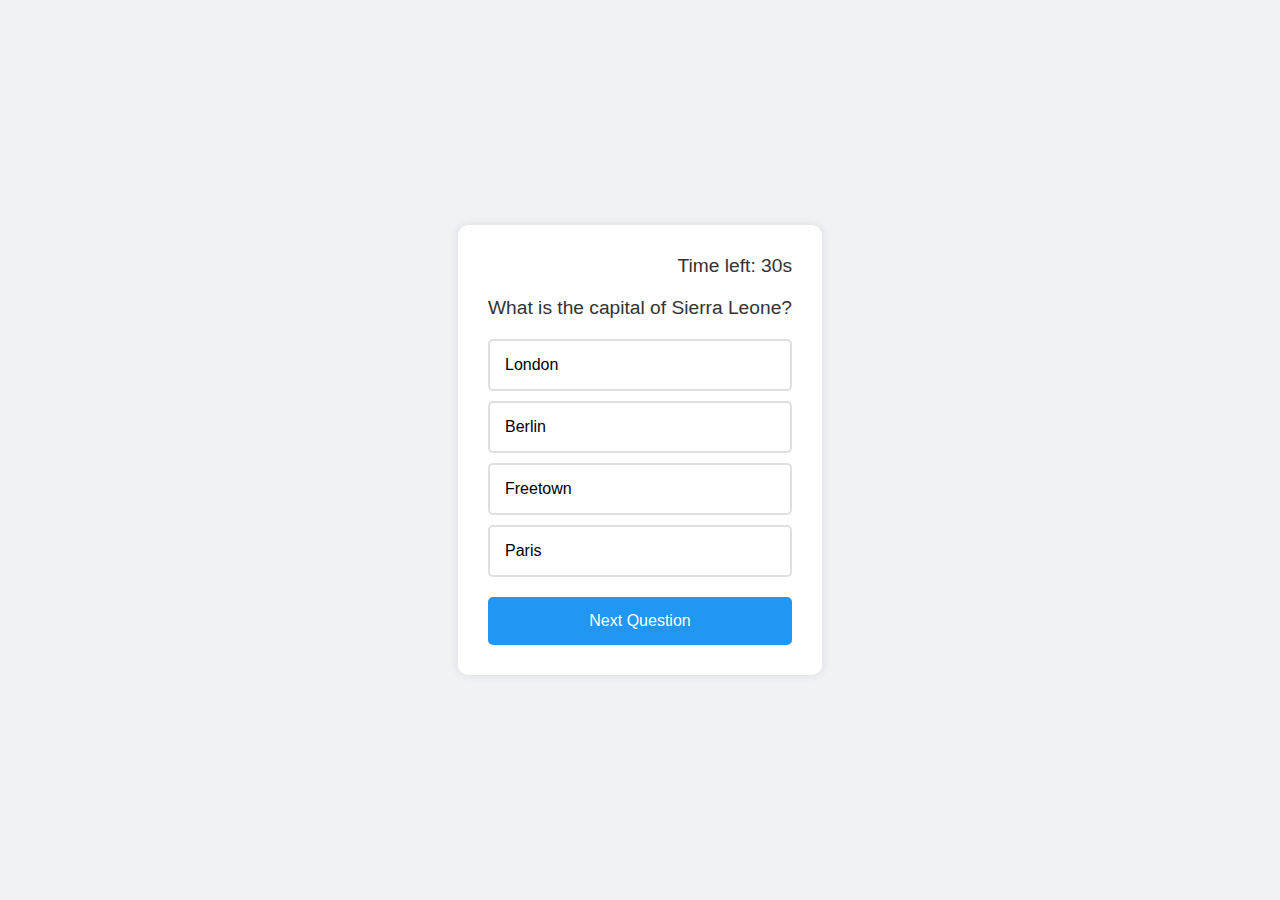
<file: index.html>
<!DOCTYPE html>
<html lang="en">
<head>
    <meta charset="UTF-8">
    <meta name="viewport" content="width=device-width, initial-scale=1.0">
    <title>Quiz Application</title>
    <link rel="stylesheet" href="style.css">
    <script defer src="script.js"></script>
</head>
<body>
    <div class="container">
    <div class="quiz-container">
        <div id="quiz">
            <div class="timer" id="timer">Time left: 30s</div>
            <div class="question" id="question"></div>
            <div class="options" id="options"></div>
            <button class="next-btn" id="next-btn">Next Question</button>
        </div>
        <div class="result" id="result">
            <h2>Quiz Completed!</h2>
            <p>Your score: <span id="score">0</span> out of <span id="total-questions">0</span></p>
            <button class="restart-btn" id="restart-btn">Restart Quiz</button>
        </div>
    </div>
</body>
</html>
</file>
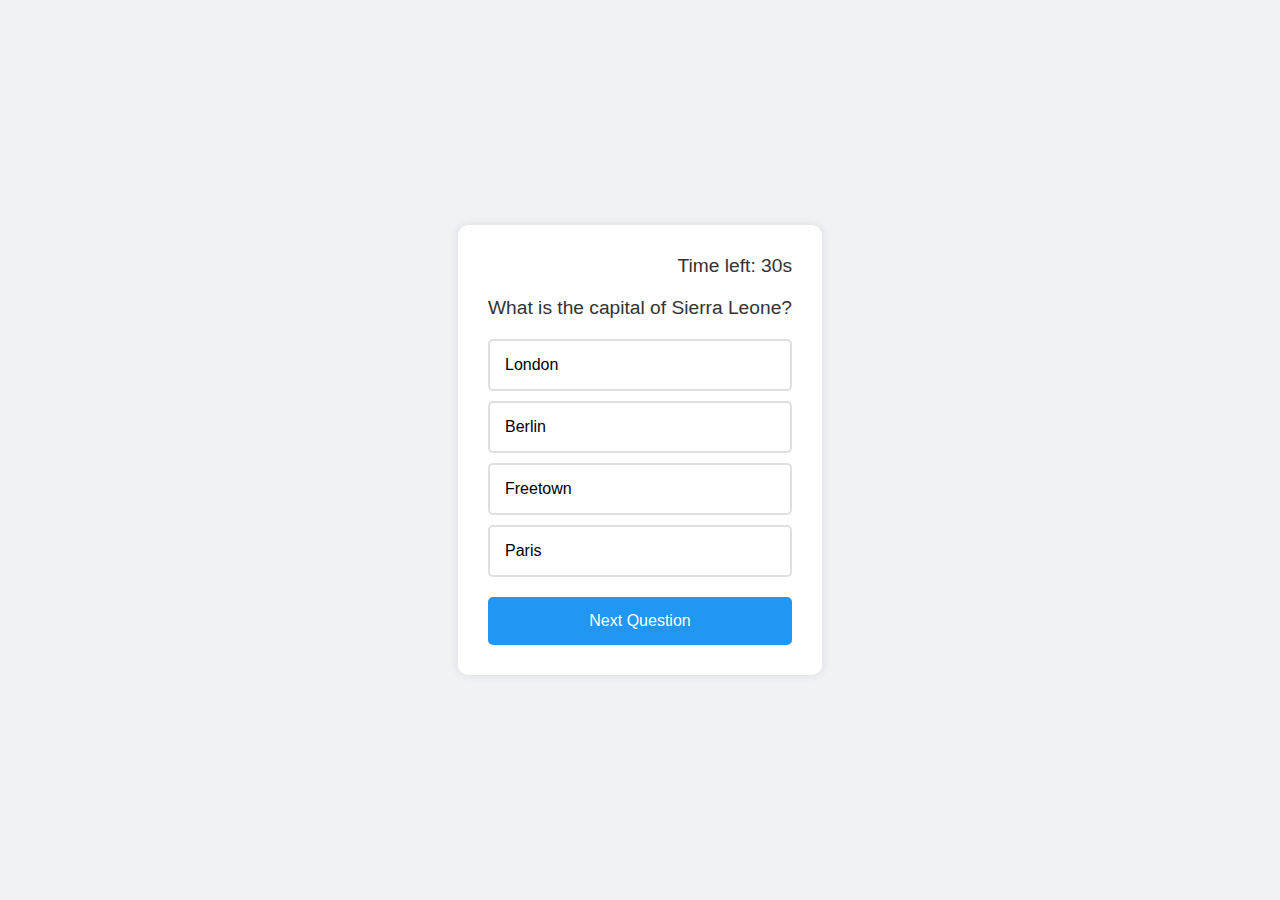
<file: quiz.html>
<!DOCTYPE html>
<html lang="en">
<head>
    <meta charset="UTF-8">
    <meta name="viewport" content="width=device-width, initial-scale=1.0">
    <title>Quiz Application</title>
    <link rel="stylesheet" href="style.css">
    <script defer src="script.js"></script>
</head>
<body>
    <div class="container">
    <div class="quiz-container">
        <div id="quiz">
            <div class="timer" id="timer">Time left: 30s</div>
            <div class="question" id="question"></div>
            <div class="options" id="options"></div>
            <button class="next-btn" id="next-btn">Next Question</button>
        </div>
        <div class="result" id="result">
            <h2>Quiz Completed!</h2>
            <p>Your score: <span id="score">0</span> out of <span id="total-questions">0</span></p>
            <button class="restart-btn" id="restart-btn">Restart Quiz</button>
        </div>
    </div>
</body>
</html>
</file>
<file: style.css>
* {
    margin: 0;
    padding: 0;
    box-sizing: border-box;
    font-family: Arial, sans-serif;
}

body {
    background-color: #f0f2f5;
    display: flex;
    justify-content: center;
    align-items: center;
    min-height: 100vh;
    padding: 20px;
}

.quiz-container {
    background-color: white;
    border-radius: 10px;
    padding: 30px;
    box-shadow: 0 0 10px rgba(0, 0, 0, 0.1);
    width: 100%;
    max-width: 600px;
}

.timer {
    font-size: 1.2rem;
    color: #333;
    margin-bottom: 20px;
    text-align: right;
}

.question {
    font-size: 1.2rem;
    margin-bottom: 20px;
    color: #333;
}

.options {
    display: flex;
    flex-direction: column;
    gap: 10px;
}

.option {
    padding: 15px;
    border: 2px solid #e0e0e0;
    border-radius: 5px;
    cursor: pointer;
    transition: all 0.3s ease;
}

.option:hover {
    background-color: #f5f5f5;
}

.option.selected {
    background-color: #e3f2fd;
    border-color: #2196f3;
}

.next-btn {
    display: block;
    width: 100%;
    padding: 15px;
    background-color: #2196f3;
    color: white;
    border: none;
    border-radius: 5px;
    font-size: 1rem;
    cursor: pointer;
    margin-top: 20px;
    transition: background-color 0.3s ease;
}

.next-btn:hover {
    background-color: #1976d2;
}

.result {
    text-align: center;
    display: none;
}

.result h2 {
    font-size: 1.5rem;
    margin-bottom: 20px;
    color: #333;
}

.result p {
    font-size: 1.2rem;
    margin-bottom: 15px;
    color: #666;
}

.restart-btn {
    background-color: #1565C0;
    color: white;
    padding: 15px 30px;
    border: none;
    border-radius: 5px;
    cursor: pointer;
    font-size: 1rem;
    transition: background-color 0.3s ease;
}

.restart-btn:hover {
    background-color: #38678e;
}

@media (max-width: 480px) {
    .quiz-container {
        padding: 20px;
    }

    .question {
        font-size: 1rem;
    }

    .option {
        padding: 12px;
    }
}
</file>
